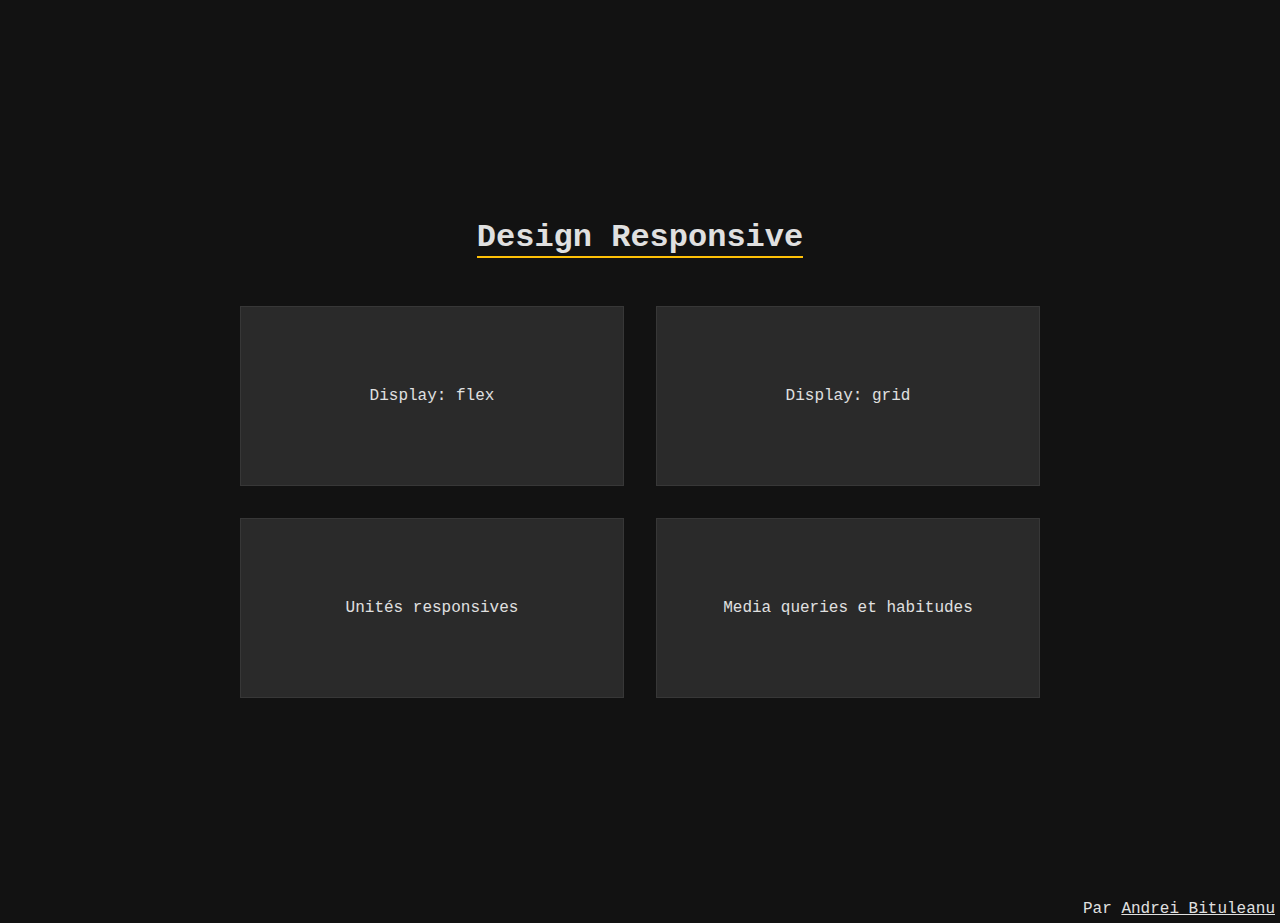
<file: index.html>
<!DOCTYPE html>
<html lang="en">
	<head>
		<meta charset="UTF-8" />
		<meta name="viewport" content="width=device-width, initial-scale=1.0" />
		<title>Design Responsive</title>

		<link rel="stylesheet" href="styles/main.css" />

		<script src="script.js" defer></script>
	</head>
	<body>
		<div class="container">
			<h1 class="mainTitle">Design Responsive</h1>
			<div class="upper">
				<div class="flexDiv select">Display: flex</div>
				<div class="gridDiv select">Display: grid</div>
			</div>
			<div class="lower">
				<div class="unitsDiv select">Unités responsives</div>
				<div class="transformDiv select">Media queries et habitudes</div>
			</div>
		</div>

		<p class="description" id="credits">Par <a href="https://github.com/StarPlatinumSan" class="linksBlanc"> Andrei Bituleanu</a></p>
	</body>
</html>
</file>
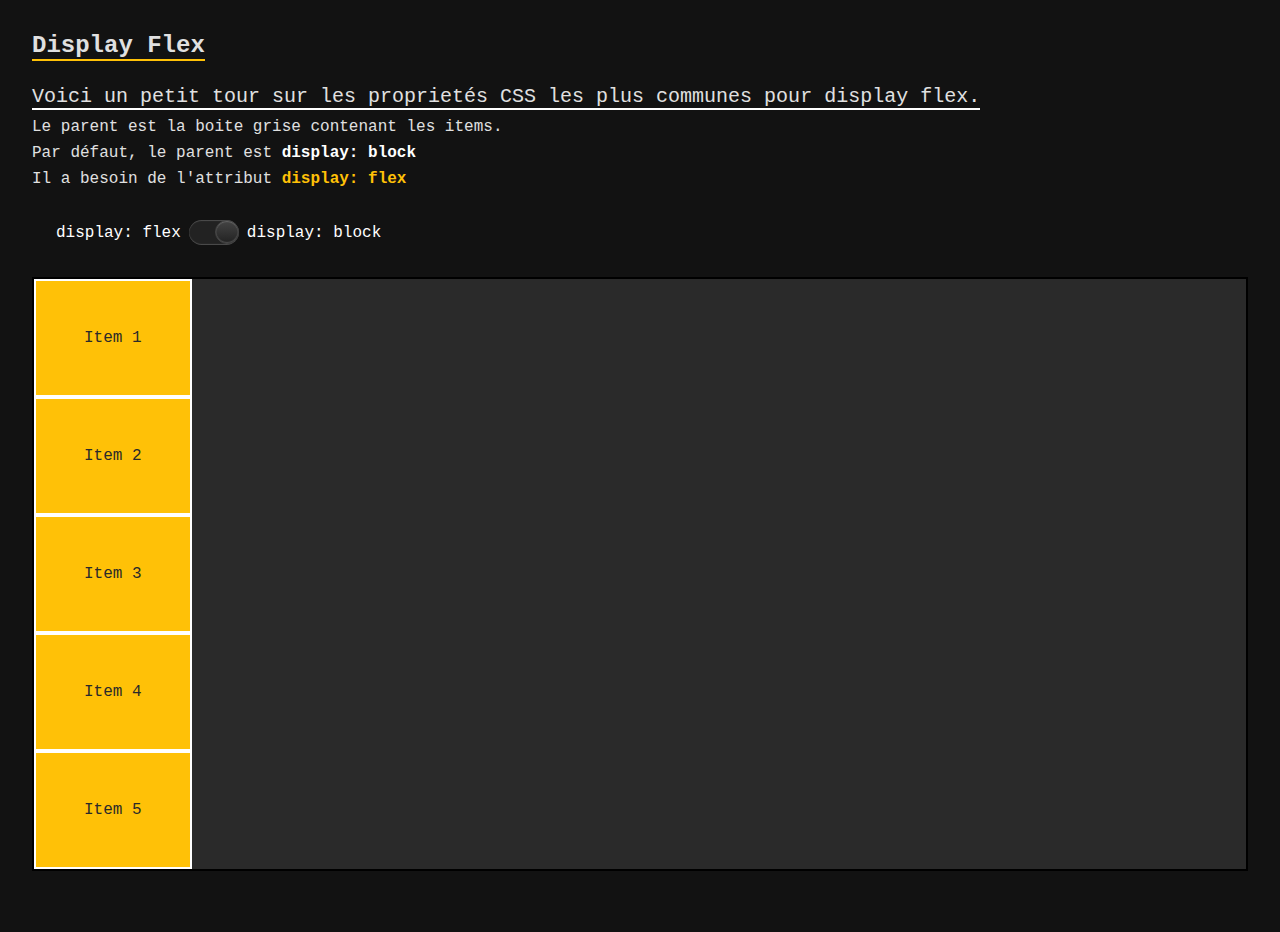
<file: flex.html>
<!DOCTYPE html>
<html lang="en">
	<head>
		<meta charset="UTF-8" />
		<meta name="viewport" content="width=device-width, initial-scale=1.0" />
		<title>Display Flex</title>

		<link rel="stylesheet" href="styles/main.css" />
		<link rel="stylesheet" href="styles/switch.css" />

		<link rel="stylesheet" href="flex.css" />

		<script src="script.js" defer></script>
	</head>
	<body>
		<div class="containerFlex">
			<h1 class="title">Display Flex</h1>

			<p class="description sectionTitle">Voici un petit tour sur les proprietés CSS les plus communes pour display flex.</p>

			<p class="description">Le parent est la boite grise contenant les items.</p>

			<p class="description">Par défaut, le parent est <strong class="white">display: block</strong></p>

			<p class="description">Il a besoin de l'attribut <strong class="gold">display: flex</strong></p>

			<div class="switchSection">
				<span>display: flex</span>
				<div class="btnFooter"><input class="btnDisplay" type="checkbox" id="lightModeButton" onclick="switchDisplay()" autocomplete="off" /></div>
				<span>display: block</span>
			</div>

			<div class="hidden" id="directionHidden">
				<p class="description">Par défaut, display: flex va donner l'attribut <strong class="gold">flex-direction: row</strong></p>

				<p class="description">Donc les éléments dans le parent seront alignés horizontalement. Voyons voir si je donne au parent l'attribut <strong class="gold">flex-direction: column</strong></p>

				<div class="switchSection" id="switchDirection">
					<span>flex-direction: column</span>
					<div class="btnFooter"><input class="btnFlexDirection" type="checkbox" id="lightModeButton" onclick="switchDirection()" autocomplete="off" /></div>
					<span>flex-direction: row</span>
				</div>
			</div>

			<div class="hidden" id="directionReverse">
				<p class="description">
					Bravo! Il existe également <strong class="white">flex-direction: column-reverse</strong> et <strong class="white">flex-direction: row-reverse</strong> qui permettent d'obtenir le même résultat que leurs frères column et row, mais avec les items
					dans le sens inverse.
				</p>

				<p class="description">Maintenant, nous allons nous attaquer à l'attribut <strong class="gold">justify-content</strong></p>

				<p class="description">Par défaut, l'attribut est <strong class="white">justify-content: flex-start</strong>, mais il en existe plusieurs autres. Voici quelques exemples:</p>

				<div class="justify-content-options radioOptions">
					<div class="justifyDiv">
						<input autocomplete="off" type="radio" id="justify-content-flex-start" name="justify-content" value="flex-start" onchange="updateJustifyContent(this.value)" checked /> <label for="justify-content-flex-start">flex-start</label>
					</div>

					<div class="justifyDiv"><input autocomplete="off" type="radio" id="justify-content-center" name="justify-content" value="center" onchange="updateJustifyContent(this.value)" /> <label for="justify-content-center">center</label></div>

					<div class="justifyDiv"><input autocomplete="off" type="radio" id="justify-content-flex-end" name="justify-content" value="flex-end" onchange="updateJustifyContent(this.value)" /> <label for="justify-content-flex-end">flex-end</label></div>

					<div class="justifyDiv">
						<input autocomplete="off" type="radio" id="justify-content-space-between" name="justify-content" value="space-between" onchange="updateJustifyContent(this.value)" /> <label for="justify-content-space-between">space-between</label>
					</div>

					<div class="justifyDiv">
						<input autocomplete="off" type="radio" id="justify-content-space-around" name="justify-content" value="space-around" onchange="updateJustifyContent(this.value)" /> <label for="justify-content-space-around">space-around</label>
					</div>

					<div class="justifyDiv">
						<input autocomplete="off" type="radio" id="justify-content-space-evenly" name="justify-content" value="space-evenly" onchange="updateJustifyContent(this.value)" /> <label for="justify-content-space-evenly">space-evenly</label>
					</div>
				</div>
			</div>

			<div class="hidden" id="justifyContentDiv">
				<p class="description"><strong>Rien ne fonctionne?</strong></p>

				<p class="description">
					C'est normal, car l'attribut <strong class="white">justify-content</strong> contrôle l'alignement des items le long de l'axe principal. Lorsque <strong>flex-direction</strong> est défini sur <strong>column</strong>, l'axe principal devient
					vertical. Cela signifie que <strong>justify-content</strong> aligne les items de haut en bas dans le conteneur. Si les items occupent déjà toute la hauteur du conteneur, <strong>justify-content</strong> n'aura aucun effet visible, car il n'y a
					pas d'espace pour les repositionner. Pour aligner les items horizontalement dans ce cas, il nous faut utiliser <strong>align-items</strong>, qui contrôle l'alignement sur l'axe perpendiculaire (horizontal avec
					<strong>flex-direction: column</strong>).
				</p>

				<small class="description" style="color: rgb(155, 0, 0)">Sur mobile, l'écran est trop petit pour voir ce qui se passe avec les attributs horizontaux sur autant d'éléments, mieux vaut voir sur un écran plus large.</small>

				<p class="description" style="color: red">Dorénavant, je t'invite à ajuster le <strong class="white">flex-direction</strong> plus haut à ton goût pour bien essayer ces prochains attributs autant à la verticale qu'à la horizontale.</p>

				<button class="btn" onclick="showAlignItems()">Suivant</button>
			</div>

			<div class="hidden" id="alignItemsDiv">
				<p class="description" style="padding-top: 1rem">L'attribut <strong class="gold">align-items</strong> contrôle l'alignement des items le long de l'axe ''secondaire'' pour faire simple. Voici les plus connus:</p>

				<div class="align-items-options radioOptions">
					<div><input autocomplete="off" type="radio" id="align-items-flex-start" name="align-items" value="flex-start" onchange="updateAlignItems(this.value)" checked /> <label for="align-items-flex-start">flex-start</label></div>

					<div><input autocomplete="off" type="radio" id="align-items-center" name="align-items" value="center" onchange="updateAlignItems(this.value)" /> <label for="align-items-center">center</label></div>

					<div><input autocomplete="off" type="radio" id="align-items-flex-end" name="align-items" value="flex-end" onchange="updateAlignItems(this.value)" /> <label for="align-items-flex-end">flex-end</label></div>

					<div><input autocomplete="off" type="radio" id="align-items-stretch" name="align-items" value="stretch" onchange="updateAlignItems(this.value)" /> <label for="align-items-stretch">stretch</label></div>
				</div>

				<small class="description">Psst. Si ça ne marche pas, inverse le flex-direction !</small>

				<small class="description">Tu n'auras pas besoin de faire ça lorsque tu travailleras avec un espace en 2D qui est plus grand verticalement ET horizontalement que tes items.</small>

				<p class="description" style="fontweight: bold; padding-top: 1rem">
					Il existe également <strong class="gold">align-self</strong> et <strong class="gold">justify-self</strong> avec les mêmes valeurs qui contrôlent l'alignement d'un seul item sur l'axe secondaire et l'axe principal respectivement. Vous devez
					cependant l'appliquer sur l'item en question et non pas le parent, évidemment.
				</p>

				<!-- <button class="btn" onclick="alignSelf()">Suivant</button> -->

				<button class="btn" onclick="gapSection()">Suivant</button>
			</div>

			<div class="hidden" id="gapDiv">
				<p class="description">L'attribut <strong class="gold">gap</strong> est sûrement un de mes préférés. C'est avec celui-ci que vous pouvez donner l'espacement entre les items de votre choix, dans le parent.</p>

				<p class="description">
					Tiens, j'ai aggrandi la hauteur du parent et reset tout ce que tu as fait jusqu'à maintenant. Tu peux maintenant librement essayer l'attribut <strong class="gold">gap : [valeur];</strong>, mais aussi tous les autres attributs vus ci-dessus.
				</p>

				<div class="gap-control">
					<div class="number-input">
						<span for="gapInput">gap:</span>
						<button class="decrement" onclick="adjustGap(-1)">-</button>
						<input autocomplete="off" type="number" id="gapInput" name="gapInput" value="0" min="0" step="1" />
						<button class="increment" onclick="adjustGap(1)">+</button>
						<span>px; &nbsp;</span>

						<button class="btn" onclick="resetGap()">Reset</button>
					</div>
				</div>

				<small class="description"
					>Tu remarqueras que si tu donnes un nombre de pixels trop grand, les items vont déborder, ce problème est dû au fait que les px sont des unités non-responsives. Ce sujet sera traité plus en détail dans la section
					<strong class="white">Unités responsives</strong> !</small
				>

				<button class="btn" onclick="moreInfo()">Suivant</button>
			</div>

			<div class="flexSection" style="display: block">
				<div class="flexItem">Item 1</div>
				<div class="flexItem">Item 2</div>
				<div class="flexItem">Item 3</div>
				<div class="flexItem">Item 4</div>
				<div class="flexItem">Item 5</div>
			</div>

			<div class="hidden" id="alignSelfDiv">
				<p class="description" style="fontweight: bold; padding-top: 1rem">
					Il est bon d'explorer par vous-mêmes certains autres attributs qui ne seront pas vus interactivement aujourd'hui tel quel <strong class="gold">flex-wrap</strong> qui contrôle si les éléments restent sur une seule ligne ou s’enroulent sur
					plusieurs lignes. Les plus connus étant <strong class="white">flex-wrap: nowrap</strong> et <strong class="white">flex-wrap: wrap</strong>.
				</p>

				<p class="description" style="font-weight: bold; padding-top: 1rem">
					<strong class="gold">flex-flow</strong> combine les propriétés <strong class="white">flex-direction</strong> et <strong class="white">flex-wrap</strong>. Cela permet de définir à la fois la direction dans laquelle les éléments flexibles sont
					alignés (par exemple, <em>row</em> ou <em>column</em>) et s’ils doivent passer à la ligne lorsqu'il n'y a plus d’espace (avec <strong>flex-wrap</strong>).
				</p>

				<p class="description" style="font-weight: bold; padding-top: 1rem">
					<strong class="gold">flex-grow</strong> définit la capacité d'un élément à s'agrandir pour remplir l'espace disponible dans son conteneur. Cette propriété utilise une valeur numérique (ex. : <em>1</em> pour qu’il prenne de l’espace disponible,
					<em>0</em> pour qu’il conserve sa taille d'origine).
				</p>

				<p class="description" style="font-weight: bold; padding-top: 1rem">
					<strong class="gold">flex-shrink</strong> détermine la capacité d'un élément à rétrécir si l’espace est limité. Comme <strong>flex-grow</strong>, cette propriété accepte une valeur numérique. Par exemple, une valeur de <em>1</em> autorise
					l'élément à réduire sa taille si nécessaire, alors qu’une valeur de <em>0</em> le maintient à sa taille initiale même si l’espace est restreint.
				</p>

				<p class="description" style="font-weight: bold; padding-top: 1rem">
					<strong class="gold">order</strong> contrôle l’ordre d’affichage des éléments dans un conteneur flex. Par défaut, chaque élément a <strong>order: 0</strong>, mais on peut attribuer une valeur positive ou négative pour modifier sa position. Les
					éléments avec un ordre inférieur apparaîtront avant ceux avec un ordre supérieur, indépendamment de leur position dans le HTML.
				</p>

				<button class="btn" onclick="conclusion()">Conclusion</button>
			</div>

			<div class="hidden" id="conclusionDiv">
				<p class="description" style="font-weight: bold">
					display: flex est idéal pour organiser des éléments en une seule dimension (ligne ou colonne). Pour des mises en page plus complexes avec les lignes et colonnes en même temps, donc en 2D, <strong class="gold">display: grid</strong> est plus
					adapté, offrant un meilleur contrôle en deux dimensions. Utilisez flex pour des agencements linéaires simples et grid pour des structures bidimensionnelles avancées. Tu ne sais pas c'est quoi grid? Il y a une section qui t'attend dessus
					<a class="links" href="grid.html">juste ici !</a>
				</p>
			</div>
		</div>
	</body>
</html>
</file>
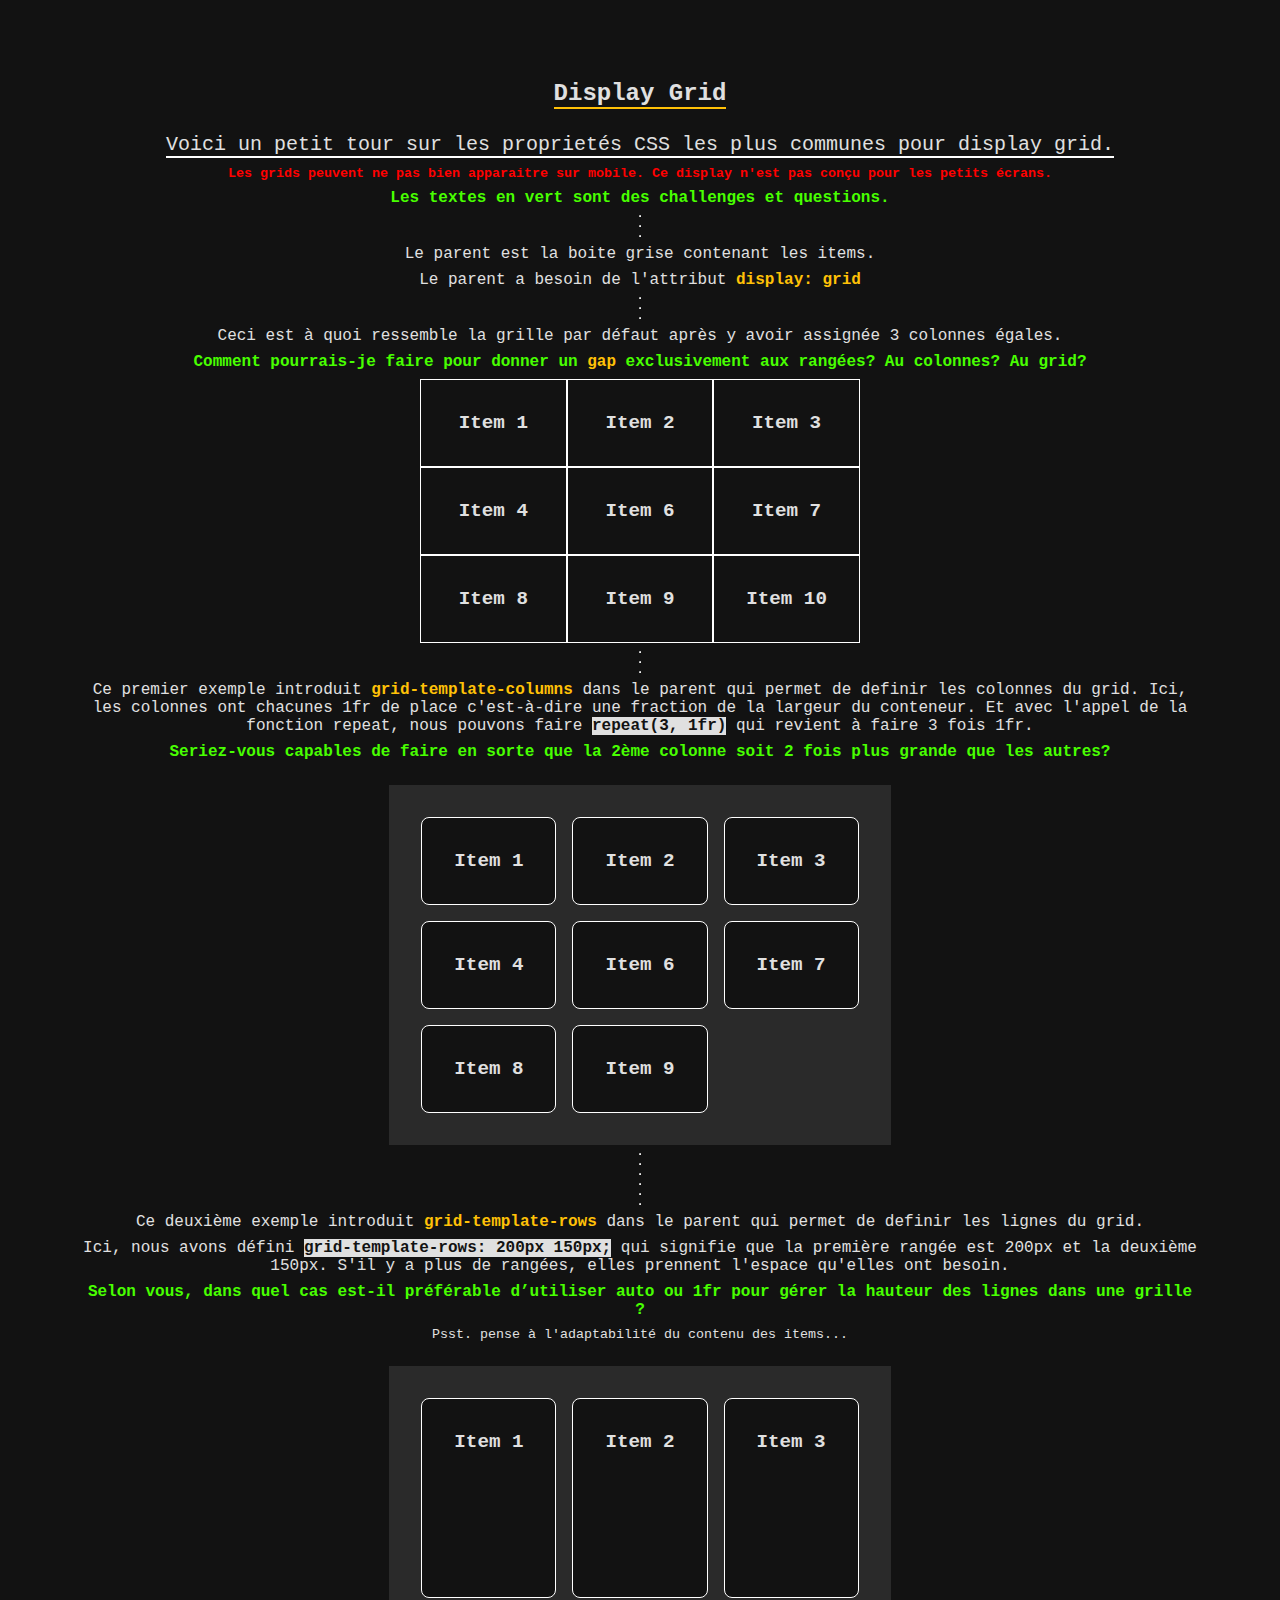
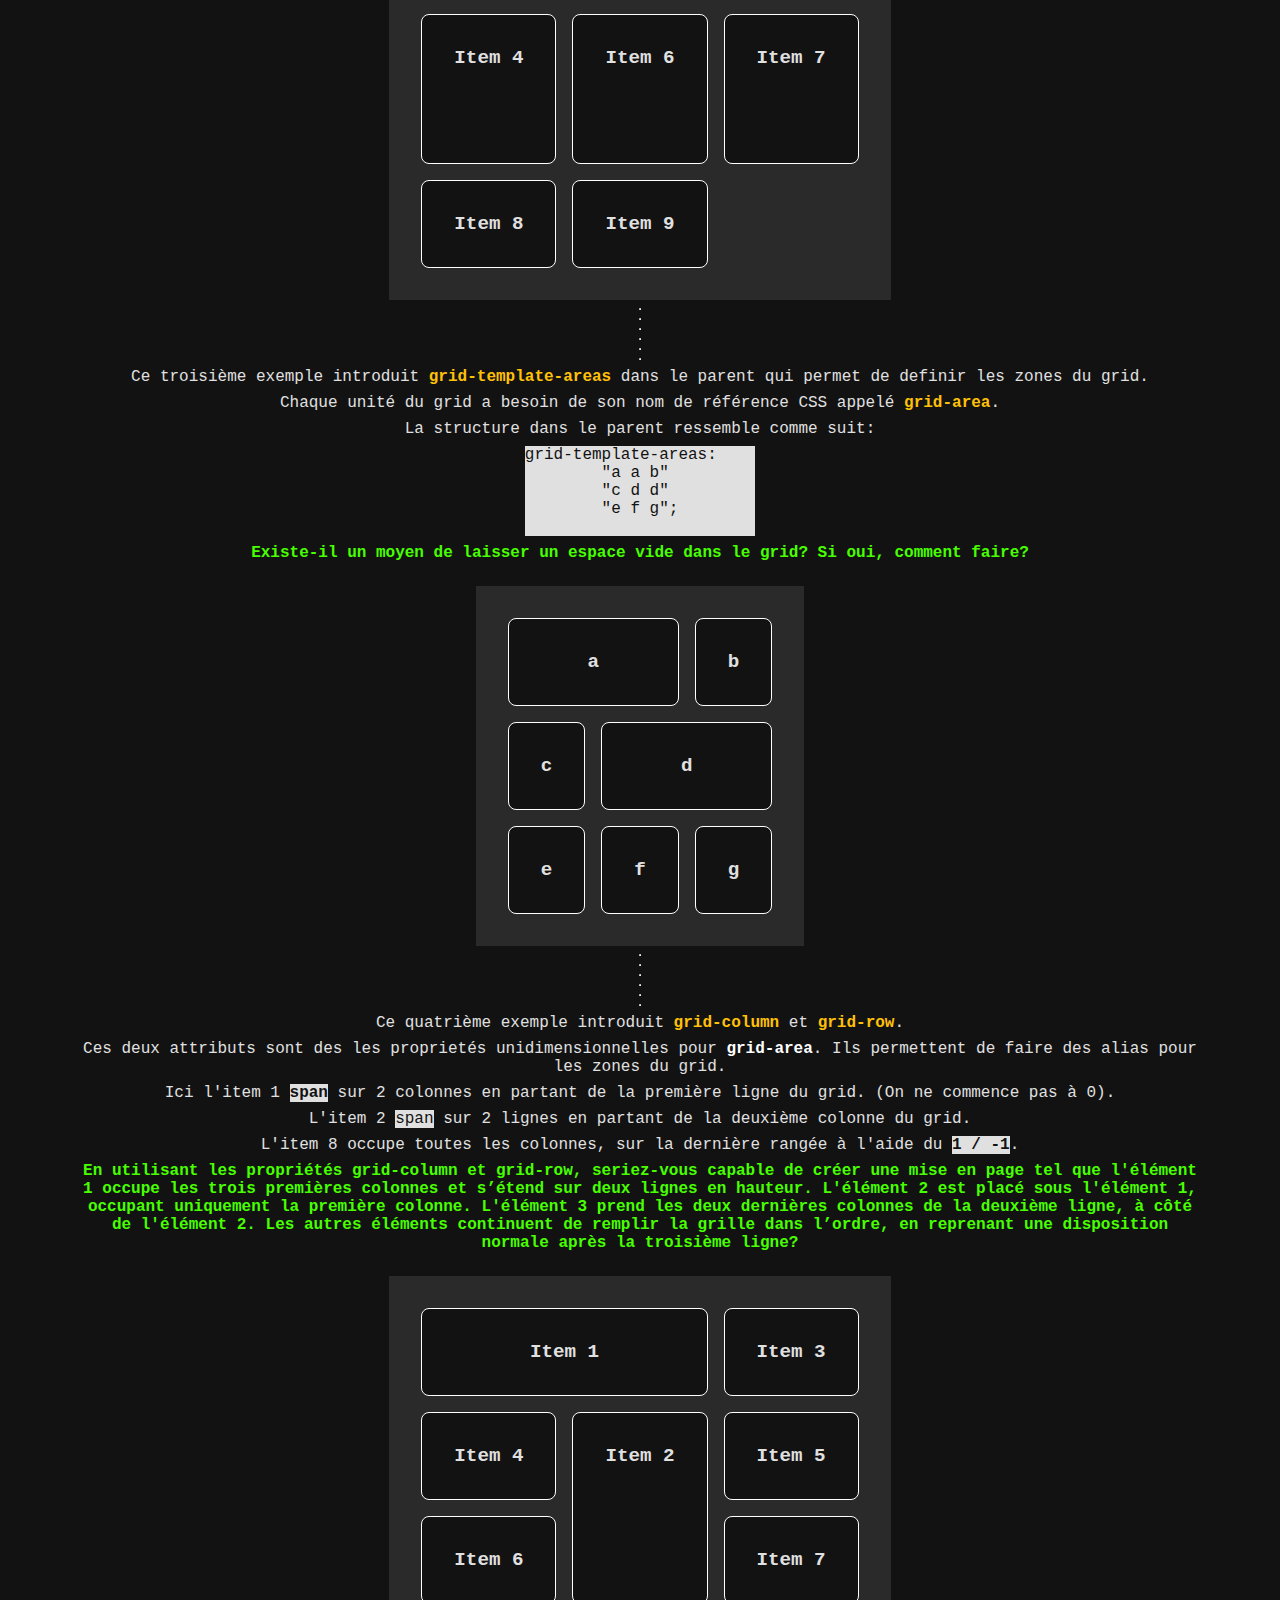
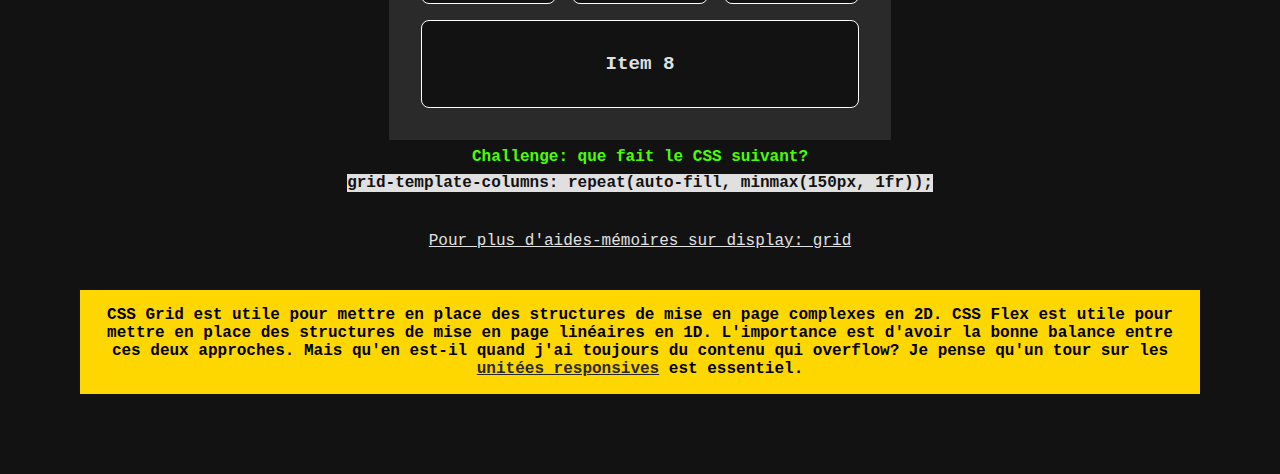
<file: grid.html>
<!DOCTYPE html>
<html lang="en">
	<head>
		<meta charset="UTF-8" />
		<meta name="viewport" content="width=device-width, initial-scale=1.0" />
		<title>Display Grid</title>

		<link rel="stylesheet" href="styles/main.css" />
		<link rel="stylesheet" href="grid.css" />

		<script src="script.js" defer></script>
	</head>
	<body>
		<div class="containerGrid">
			<h1 class="title">Display Grid</h1>
			<p class="description sectionTitle">Voici un petit tour sur les proprietés CSS les plus communes pour display grid.</p>
			<small class="description"><strong style="color: red">Les grids peuvent ne pas bien apparaitre sur mobile. Ce display n'est pas conçu pour les petits écrans.</strong></small>
			<p class="description"><strong class="green">Les textes en vert sont des challenges et questions.</strong></p>
			<hr>
			<hr>
			<hr>
			<p class="description">Le parent est la boite grise contenant les items.</p>
			<p class="description">Le parent a besoin de l'attribut <strong class="gold">display: grid</strong></p>
			<hr />
			<hr />
			<hr />

			<p class="description">Ceci est à quoi ressemble la grille par défaut après y avoir assignée 3 colonnes égales.</p>
			<p class="description">
				<strong class="green">Comment pourrais-je faire pour donner un <strong class="gold">gap</strong> exclusivement aux rangées? Au colonnes? Au grid?</strong>
			</p>
			<div class="gridSection0 example1">
				<div class="gridItem item0">Item 1</div>
				<div class="gridItem item0">Item 2</div>
				<div class="gridItem item0">Item 3</div>
				<div class="gridItem item0">Item 4</div>
				<div class="gridItem item0">Item 6</div>
				<div class="gridItem item0">Item 7</div>
				<div class="gridItem item0">Item 8</div>
				<div class="gridItem item0">Item 9</div>
				<div class="gridItem item0">Item 10</div>
			</div>

			<hr />
			<hr />
			<hr />

			<p class="description">
				Ce premier exemple introduit <strong class="gold">grid-template-columns</strong> dans le parent qui permet de definir les colonnes du grid. Ici, les colonnes ont chacunes 1fr de place c'est-à-dire une fraction de la largeur du conteneur. Et avec
				l'appel de la fonction repeat, nous pouvons faire <strong class="bg">repeat(3, 1fr)</strong> qui revient à faire 3 fois 1fr.
			</p>

			<p class="description"><strong class="green">Seriez-vous capables de faire en sorte que la 2ème colonne soit 2 fois plus grande que les autres?</strong></p>
			<div class="gridSection example1">
				<div class="gridItem">Item 1</div>
				<div class="gridItem">Item 2</div>
				<div class="gridItem">Item 3</div>
				<div class="gridItem">Item 4</div>
				<div class="gridItem">Item 6</div>
				<div class="gridItem">Item 7</div>
				<div class="gridItem">Item 8</div>
				<div class="gridItem">Item 9</div>
			</div>

			<hr />
			<hr />
			<hr />
			<hr />
			<hr />
			<hr />

			<p class="description">Ce deuxième exemple introduit <strong class="gold">grid-template-rows</strong> dans le parent qui permet de definir les lignes du grid.</p>
			<p class="description">
				Ici, nous avons défini <strong class="bg">grid-template-rows: 200px 150px;</strong> qui signifie que la première rangée est 200px et la deuxième 150px. S'il y a plus de rangées, elles prennent l'espace qu'elles ont besoin.
			</p>

			<p class="description"><strong class="green">Selon vous, dans quel cas est-il préférable d’utiliser auto ou 1fr pour gérer la hauteur des lignes dans une grille ?</strong></p>
			<small class="description">Psst. pense à l'adaptabilité du contenu des items...</small>
			<div class="gridSection example2">
				<div class="gridItem">Item 1</div>
				<div class="gridItem">Item 2</div>
				<div class="gridItem">Item 3</div>
				<div class="gridItem">Item 4</div>
				<div class="gridItem">Item 6</div>
				<div class="gridItem">Item 7</div>
				<div class="gridItem">Item 8</div>
				<div class="gridItem">Item 9</div>
			</div>

			<hr />
			<hr />
			<hr />
			<hr />
			<hr />
			<hr />

			<p class="description">Ce troisième exemple introduit <strong class="gold">grid-template-areas</strong> dans le parent qui permet de definir les zones du grid.</p>
			<p class="description">Chaque unité du grid a besoin de son nom de référence CSS appelé <strong class="gold">grid-area</strong>.</p>
			<p class="description">La structure dans le parent ressemble comme suit:</p>
			<pre class="bg">
grid-template-areas:
	"a a b"
	"c d d"
	"e f g";
			</pre>
			<p class="description"><strong class="green">Existe-il un moyen de laisser un espace vide dans le grid? Si oui, comment faire?</strong></p>
			<div class="gridSection example3">
				<div class="gridItem exampleItem1">a</div>
				<div class="gridItem exampleItem2">b</div>
				<div class="gridItem exampleItem3">c</div>
				<div class="gridItem exampleItem4">d</div>
				<div class="gridItem exampleItem5">e</div>
				<div class="gridItem exampleItem6">f</div>
				<div class="gridItem exampleItem7">g</div>
			</div>
			
			<hr />
			<hr />
			<hr />
			<hr />
			<hr />
			<hr />

			<p class="description">Ce quatrième exemple introduit <strong class="gold">grid-column</strong> et <strong class="gold">grid-row</strong>.</p>
			<p class="description">Ces deux attributs sont des les proprietés unidimensionnelles pour <strong class="white">grid-area</strong>. Ils permettent de faire des alias pour les zones du grid.</p>

			<p class="description">Ici l'item 1 <strong class="bg">span</strong> sur 2 colonnes en partant de la première ligne du grid. (On ne commence pas à 0).</strong></p>
			<p class="description">L'item 2 <span class="bg">span</span> sur 2 lignes en partant de la deuxième colonne du grid.</p>
			<p class="description">L'item 8 occupe toutes les colonnes, sur la dernière rangée à l'aide du <strong class="bg">1 / -1</strong>.</p>

			<p class="description"><strong class="green">En utilisant les propriétés grid-column et grid-row, seriez-vous capable de créer une mise en page tel que l'élément 1 occupe les trois premières colonnes et s’étend sur deux lignes en hauteur.
			L'élément 2 est placé sous l'élément 1, occupant uniquement la première colonne.
			L'élément 3 prend les deux dernières colonnes de la deuxième ligne, à côté de l'élément 2.
			Les autres éléments continuent de remplir la grille dans l’ordre, en reprenant une disposition normale après la troisième ligne?</strong></p>

			<div class="gridSection example4">
				<div class="gridItem itemExo4">Item 1</div>
				<div class="gridItem itemExo4">Item 2</div>
				<div class="gridItem itemExo4">Item 3</div>
				<div class="gridItem itemExo4">Item 4</div>
				<div class="gridItem itemExo4">Item 5</div>
				<div class="gridItem itemExo4">Item 6</div>
				<div class="gridItem itemExo4">Item 7</div>
				<div class="gridItem itemExo4">Item 8</div>
			</div>

			<p class="description"><strong class="green">Challenge: que fait le CSS suivant?</strong></p>
			<p class="description"><strong class="bg">grid-template-columns: repeat(auto-fill, minmax(150px, 1fr));</strong></p>

			<p class="description" style="margin-top: 2rem;"> <a href="https://grid.malven.co" class="linksBlanc">Pour plus d'aides-mémoires sur display: grid</a> </p>

			<p class="description" style="background-color: gold; color: black; font-weight: bold; margin-top: 2rem; padding: 1rem">CSS Grid est utile pour mettre en place des structures de mise en page complexes en 2D. CSS Flex est utile pour mettre en place des structures de mise en page linéaires en 1D. L'importance est d'avoir la bonne balance entre ces deux approches. Mais qu'en est-il quand j'ai toujours du contenu qui overflow? Je pense qu'un tour sur les <a class="links" href="units.html">unitées responsives</a> est essentiel.</p>
		</div>
	</body>
</html>
</file>
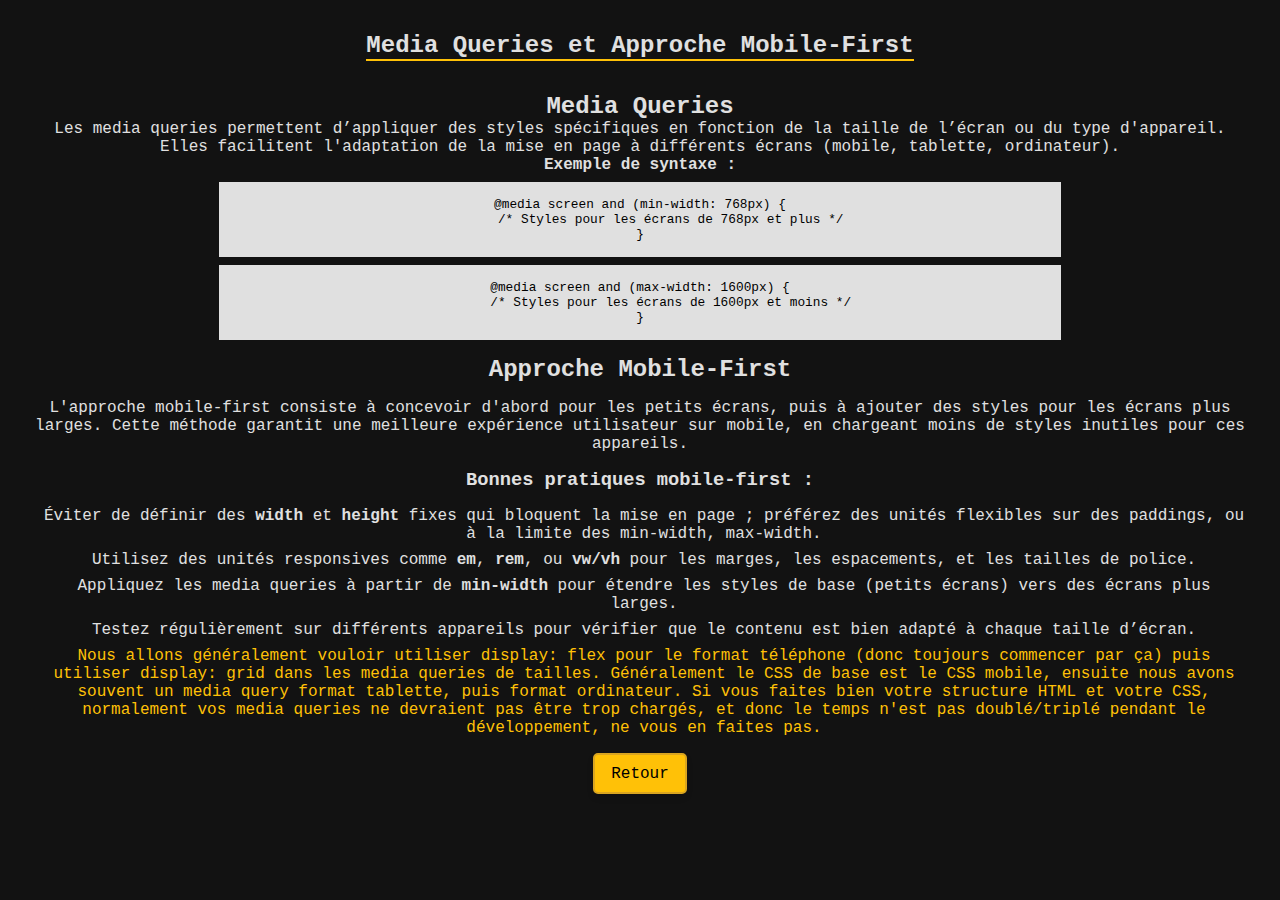
<file: media.html>
<!DOCTYPE html>
<html lang="en">
	<head>
		<meta charset="UTF-8" />
		<meta name="viewport" content="width=device-width, initial-scale=1.0" />
		<title>Transformations</title>

		<link rel="stylesheet" href="styles/main.css" />
	</head>
	<body>
		<div class="containerMedia">
			<h1 class="title">Media Queries et Approche Mobile-First</h1>

			<section class="media-queries">
				<h2 class="titre">Media Queries</h2>
				<p class="description" style="padding-left: 1rem; padding-right: 1rem">Les media queries permettent d’appliquer des styles spécifiques en fonction de la taille de l’écran ou du type d'appareil.</p>
				<p class="description" style="padding-left: 2rem; padding-right: 2rem">Elles facilitent l'adaptation de la mise en page à différents écrans (mobile, tablette, ordinateur).</p>
				<p class="description"><strong>Exemple de syntaxe :</strong></p>
				<pre class="bg"><code style="color: black;">
@media screen and (min-width: 768px) {
	/* Styles pour les écrans de 768px et plus */
}
            </code></pre>

				<pre class="bg"><code style="color: black">
@media screen and (max-width: 1600px) {
	/* Styles pour les écrans de 1600px et moins */
}
            </code></pre>
			</section>

			<section class="mobile-first">
				<h2>Approche Mobile-First</h2>
				<p class="description">
					L'approche mobile-first consiste à concevoir d'abord pour les petits écrans, puis à ajouter des styles pour les écrans plus larges. Cette méthode garantit une meilleure expérience utilisateur sur mobile, en chargeant moins de styles inutiles
					pour ces appareils.
				</p>
				<h3>Bonnes pratiques mobile-first :</h3>
				<ul class="listAstuce">
					<li>Éviter de définir des <strong>width</strong> et <strong>height</strong> fixes qui bloquent la mise en page ; préférez des unités flexibles sur des paddings, ou à la limite des min-width, max-width.</li>
					<li>Utilisez des unités responsives comme <strong>em</strong>, <strong>rem</strong>, ou <strong>vw/vh</strong> pour les marges, les espacements, et les tailles de police.</li>
					<li>Appliquez les media queries à partir de <strong>min-width</strong> pour étendre les styles de base (petits écrans) vers des écrans plus larges.</li>
					<li>Testez régulièrement sur différents appareils pour vérifier que le contenu est bien adapté à chaque taille d’écran.</li>
					<li class="gold">
						Nous allons généralement vouloir utiliser display: flex pour le format téléphone (donc toujours commencer par ça) puis utiliser display: grid dans les media queries de tailles. Généralement le CSS de base est le CSS mobile, ensuite nous avons
						souvent un media query format tablette, puis format ordinateur. Si vous faites bien votre structure HTML et votre CSS, normalement vos media queries ne devraient pas être trop chargés, et donc le temps n'est pas doublé/triplé pendant le
						développement, ne vous en faites pas.
					</li>
				</ul>
			</section>

			<button class="btn" onclick="location.href = 'index.html'">Retour</button>
		</div>
	</body>
</html>
</file>
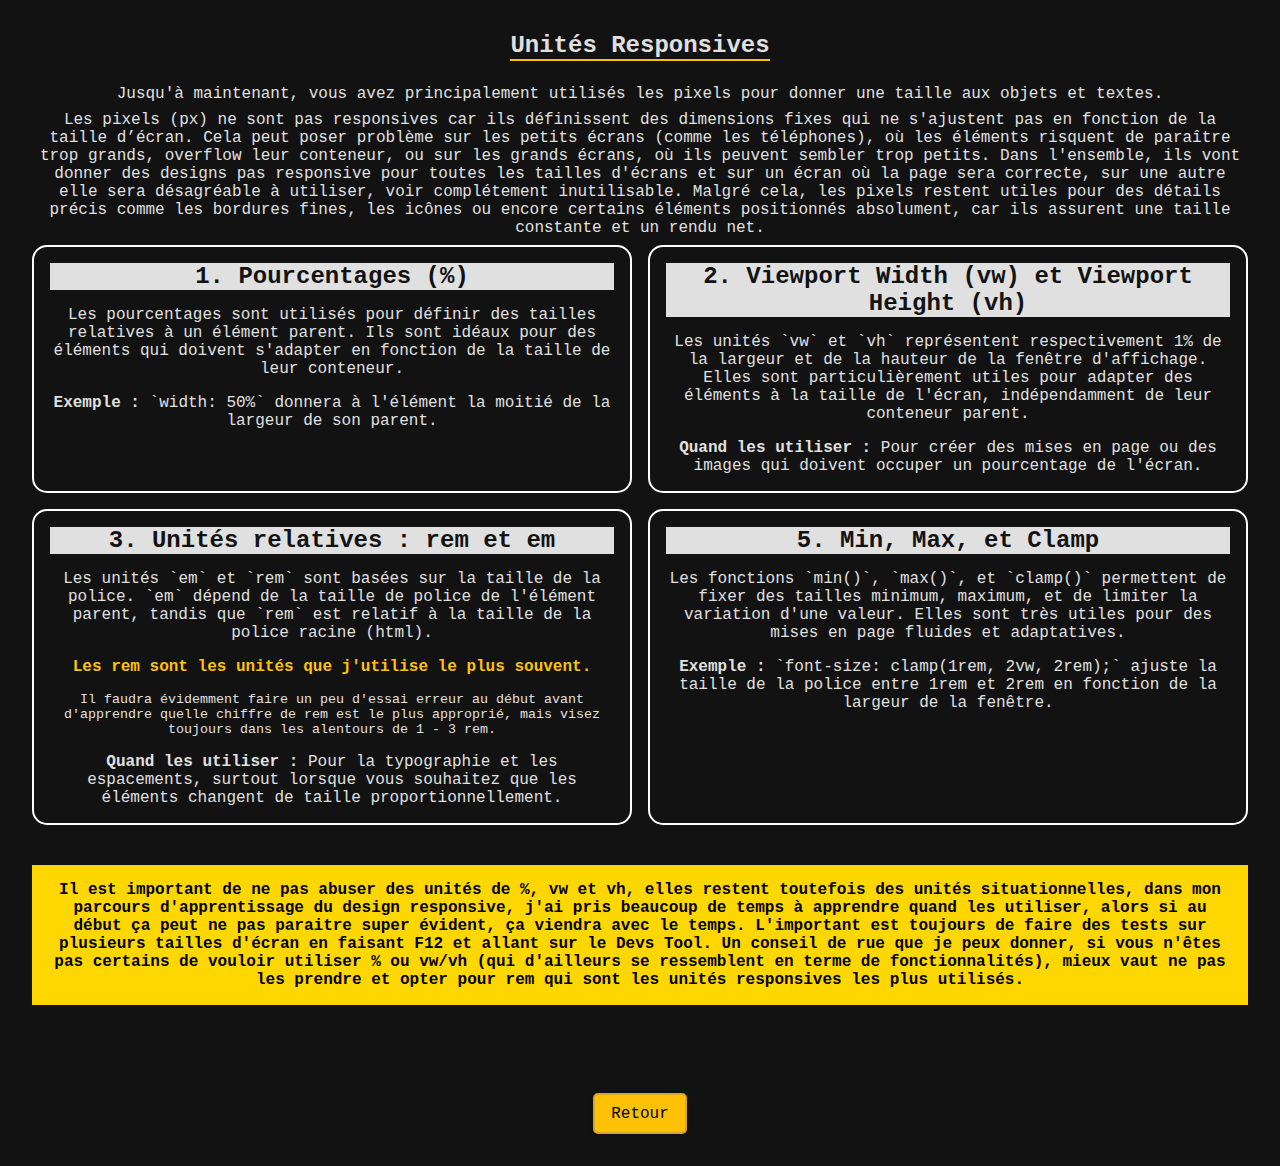
<file: units.html>
<!DOCTYPE html>
<html lang="en">
	<head>
		<meta charset="UTF-8" />
		<meta name="viewport" content="width=device-width`, initial-scale=1.0" />
		<title>Responsive Units</title>

		<link rel="stylesheet" href="styles/main.css" />

		<style src="script.js" defer></style>
	</head>
	<body>
		<div class="containerUnits">
			<h1 class="title">Unités Responsives</h1>
			<p class="description">Jusqu'à maintenant, vous avez principalement utilisés les pixels pour donner une taille aux objets et textes.</p>
			<p class="description">
				Les pixels (px) ne sont pas responsives car ils définissent des dimensions fixes qui ne s'ajustent pas en fonction de la taille d’écran. Cela peut poser problème sur les petits écrans (comme les téléphones), où les éléments risquent de paraître
				trop grands, overflow leur conteneur, ou sur les grands écrans, où ils peuvent sembler trop petits. Dans l'ensemble, ils vont donner des designs pas responsive pour toutes les tailles d'écrans et sur un écran où la page sera correcte, sur une
				autre elle sera désagréable à utiliser, voir complétement inutilisable. Malgré cela, les pixels restent utiles pour des détails précis comme les bordures fines, les icônes ou encore certains éléments positionnés absolument, car ils assurent une
				taille constante et un rendu net.
			</p>

			<div class="units">
				<section class="unit-section">
					<h2 class="bg">1. Pourcentages (%)</h2>

					<p>Les pourcentages sont utilisés pour définir des tailles relatives à un élément parent. Ils sont idéaux pour des éléments qui doivent s'adapter en fonction de la taille de leur conteneur.</p>
					<p><strong>Exemple :</strong> `width: 50%` donnera à l'élément la moitié de la largeur de son parent.</p>
				</section>

				<section class="unit-section">
					<h2 class="bg">2. Viewport Width (vw) et Viewport Height (vh)</h2>

					<p>Les unités `vw` et `vh` représentent respectivement 1% de la largeur et de la hauteur de la fenêtre d'affichage. Elles sont particulièrement utiles pour adapter des éléments à la taille de l'écran, indépendamment de leur conteneur parent.</p>
					<p><strong>Quand les utiliser :</strong> Pour créer des mises en page ou des images qui doivent occuper un pourcentage de l'écran.</p>
				</section>

				<section class="unit-section">
					<h2 class="bg">3. Unités relatives : rem et em</h2>
					<p>Les unités `em` et `rem` sont basées sur la taille de la police. `em` dépend de la taille de police de l'élément parent, tandis que `rem` est relatif à la taille de la police racine (html).</p>

					<strong class="gold">Les rem sont les unités que j'utilise le plus souvent.</strong>

					<small>Il faudra évidemment faire un peu d'essai erreur au début avant d'apprendre quelle chiffre de rem est le plus approprié, mais visez toujours dans les alentours de 1 - 3 rem.</small>
					<p><strong>Quand les utiliser :</strong> Pour la typographie et les espacements, surtout lorsque vous souhaitez que les éléments changent de taille proportionnellement.</p>
				</section>

				<section class="unit-section">
					<h2 class="bg">5. Min, Max, et Clamp</h2>
					<p>Les fonctions `min()`, `max()`, et `clamp()` permettent de fixer des tailles minimum, maximum, et de limiter la variation d'une valeur. Elles sont très utiles pour des mises en page fluides et adaptatives.</p>
					<p><strong>Exemple :</strong> `font-size: clamp(1rem, 2vw, 2rem);` ajuste la taille de la police entre 1rem et 2rem en fonction de la largeur de la fenêtre.</p>
				</section>
			</div>

			<p class="description" style="background-color: gold; color: black; font-weight: bold; margin-top: 2rem; padding: 1rem">
				Il est important de ne pas abuser des unités de %, vw et vh, elles restent toutefois des unités situationnelles, dans mon parcours d'apprentissage du design responsive, j'ai pris beaucoup de temps à apprendre quand les utiliser, alors si au début
				ça peut ne pas paraitre super évident, ça viendra avec le temps. L'important est toujours de faire des tests sur plusieurs tailles d'écran en faisant F12 et allant sur le Devs Tool. Un conseil de rue que je peux donner, si vous n'êtes pas
				certains de vouloir utiliser % ou vw/vh (qui d'ailleurs se ressemblent en terme de fonctionnalités), mieux vaut ne pas les prendre et opter pour rem qui sont les unités responsives les plus utilisés.
			</p>

			<button class="btn" onclick="location.href = 'index.html'">Retour</button>
		</div>
	</body>
</html>
</file>
<file: styles/main.css>
/* Ne pas toucher ce fichier */

:root {
	--primary-color: #121212;
	--secondary-color: #2a2a2a;
	--text-color: #e0e0e0;
	--gold-light-accent: #ffd700;
	--gold-accent: #ffc107;
	--border-color: #373737;
}

* {
	padding: 0;
	margin: 0;
	box-sizing: border-box;
	color: var(--text-color);
	font-family: "Courier New", Courier, monospace;
}

html,
body {
	min-height: 100vh;
	background-color: #121212;
}

ul,
ol {
	padding-left: 0.5rem;
	list-style: none;
}

.btn {
	width: fit-content;
	color: black;
	background-color: var(--gold-accent);
	border: 2px solid goldenrod;
	border-radius: 5px;
	padding: 0.6rem 1rem;
	font-size: 1rem;
	cursor: pointer;
	transition: background-color 0.3s ease, transform 0.2s ease, color 0.3s ease;
	box-shadow: 0 4px 6px rgba(0, 0, 0, 0.1);
}

.btn:hover {
	background-color: var(--gold-light-accent);
	transform: translateY(-5px);
	box-shadow: 0 6px 8px rgba(0, 0, 0, 0.15);
}

.mainTitle {
	border-bottom: 2px solid var(--gold-accent);
	margin: 2rem;
}

.title {
	border-bottom: 2px solid var(--gold-accent);
	font-size: 1.5rem;
	max-width: fit-content;
	margin-bottom: 1rem;
}

.description {
	color: var(--text-color);
}

.links {
	color: #2a2a2a;
	transition: all 0.2s ease;
}

.links:hover {
	color: var(--gold-accent);
}

.linksBlanc {
	color: var(--text-color);
	transition: all 0.2s ease;
}

.linksBlanc:hover {
	color: var(--gold-accent);
}

.gold {
	color: var(--gold-accent);
}

.white {
	color: rgb(255, 255, 255);
}

.bg {
	background-color: var(--text-color);
	color: #121212;
}

.green {
	color: rgb(72, 255, 0);
}

/* SECTION FLEX */

.gap-control {
	padding-top: 1rem;
	padding-bottom: 1rem;
}

.container {
	min-height: 100vh;
	display: flex;
	flex-direction: column;
	align-items: center;
	justify-content: center;
	flex-wrap: wrap;
}

.number-input {
	display: flex;
	align-items: center;
	position: relative;
	gap: 0.1rem;
}

.number-input input[type="number"] {
	width: 60px;
	padding: 0.4rem;
	background-color: #333;
	color: #fff;
	border: 1px solid #555;
	border-radius: 4px;
	font-size: 1rem;
	text-align: center;
	transition: background-color 0.2s ease, border-color 0.2s ease;
}

.number-input button {
	background-color: #444;
	color: #fff;
	border: none;
	padding: 0.3rem 0.6rem;
	cursor: pointer;
	font-size: 1.3rem;
	font-weight: bold;
	transition: all 0.2s ease;
	border-radius: 4px;
}

.number-input button:hover {
	background-color: #555;
}

.number-input button:active {
	background-color: #666;
}

.gap-control input[type="number"]::-webkit-outer-spin-button,
.gap-control input[type="number"]::-webkit-inner-spin-button {
	-webkit-appearance: none;
	margin: 0;
}

.gap-control input[type="number"] {
	-moz-appearance: textfield;
}

.containerFlex {
	display: flex;
	flex-direction: column;
	gap: 0.5rem;
	margin: 2rem;
}

.flexItem {
	padding: 3rem;
	width: fit-content;
	background-color: var(--gold-accent);
	border: 2px solid white;
	color: var(--secondary-color);
}

.flexSection {
	background-color: var(--secondary-color);
	border: 2px solid black;
}

.sectionTitle {
	color: var(--text-color);
	font-size: 1.25rem;
	border-bottom: 2px solid white;
	width: fit-content;
}

.switchSection {
	display: flex;
	gap: 0.5rem;
	margin: 1rem;
	padding: 0.5rem;
	align-items: center;
	border-radius: 5px;
}

.switchSection * {
	color: white;
}

.hidden {
	flex-direction: column;
	gap: 0.5rem;
	opacity: 0;
	transform: translateY(15px);
	transition: opacity 0.5s ease, transform 0.5s ease;
	display: none;
}

.hidden.show {
	opacity: 1;
	transform: translateY(0);
	display: flex;
}

.radioOptions {
	display: flex;
	gap: 1rem;
	padding: 1rem;
}

.radioOptions > * {
	background-color: #4a4a4a;
	border-radius: 5px;
	padding: 0.5rem;
}

.radioOptions > * > * {
	cursor: pointer;
	color: white;
}

#conclusionDiv {
	padding: 1rem;
	margin-top: 3rem;
	background-color: var(--gold-accent);
	border-radius: 5px;
}

#conclusionDiv * {
	color: #121212;
}

/* SECTION UNITS */

.containerUnits {
	display: flex;
	align-items: center;
	flex-direction: column;
	gap: 0.5rem;
	padding: 2rem;
	text-align: center;
}

.units {
	display: grid;
	grid-template-columns: repeat(2, 1fr);
	gap: 1rem;
}

.units > * {
	display: flex;
	flex-direction: column;
	gap: 1rem;
	border: 2px solid white;
	border-radius: 15px;
	padding: 1rem;
}

.containerUnits .btn {
	margin-top: 5rem;
}

/* SECTION MEDIA */

.containerMedia {
	display: flex;
	flex-direction: column;
	text-align: center;
	align-items: center;
	padding: 2rem;
	gap: 1rem;
}

.containerMedia p {
	font-size: clamp(0.8rem, 2vw, 1rem);
}

.containerMedia pre {
	overflow: scroll;
	width: 70%;
	font-size: 0.8rem;
	margin-top: 0.5rem;
}

.media-queries {
	display: flex;
	flex-direction: column;
	align-items: center;
}

.mobile-first {
	display: flex;
	flex-direction: column;
	gap: 1rem;
}

.listAstuce {
	display: flex;
	flex-direction: column;
	gap: 0.5rem;
}

/* FIN SECTIONS */

.container > * {
	display: flex;
	flex-direction: column;
}

.select {
	background-color: var(--secondary-color);
	border: 1px solid var(--border-color);
	margin: 1rem;
	padding: 2.5rem;
	cursor: pointer;
	display: flex;
	justify-content: center;
	align-items: center;
	font-size: 1rem;
	width: 20rem;
	max-width: 90vw;
	transition: all 0.4s ease;
}

.select:hover {
	transform: translateY(-10px);
	background-color: var(--gold-light-accent);
	color: var(--primary-color);
}

.retourBtn {
	position: absolute;
	right: 2rem;
	display: flex;
	justify-content: center;
	align-items: center;
	text-align: center;
	font-size: 1rem;
	width: 75px;
	height: 40px;
}

#credits {
	text-align: right;
	margin-bottom: 5px;
	margin-right: 5px;
}

@media screen and (min-width: 700px) {
	.container > * {
		flex-direction: row;
	}

	.select {
		width: 30vw;
		padding-top: 5rem;
		padding-bottom: 5rem;
		padding: 5rem 2rem 5rem 2rem;
	}
}

@media screen and (min-width: 1200px) {
	.select {
		padding: 5rem 2rem 5rem 2rem;
	}
}

@media screen and (max-width: 600px) {
	.title {
		text-align: center;
		max-width: 100%;
	}

	.radioOptions {
		flex-direction: column;
	}

	.select {
		padding: 2.25rem 1rem 2.25rem 1rem;
	}

	.flexItem {
		padding: 0;
		max-width: 20vw;
	}

	.retourBtn {
		width: 3rem;
		height: 3rem;
		font-size: 0.7rem;
		top: 7px;
		right: 10px;
		align-items: center;
	}

	.units {
		display: flex;
		flex-direction: column;
	}
}
</file>
<file: styles/switch.css>
/* Ne pas toucher ce fichier */

.btnFooter {
	display: flex;
	flex-direction: column;
	color: white;
	font-size: 0.75rem;
	justify-self: right;
}

.btnFooter input[type="checkbox"] {
	position: relative;
	background-color: #222;
	border: none;
	width: 50px;
	height: 25px;
	appearance: none;
	outline: none;
	border-radius: 13px;
	box-shadow: inset 0 1px 1px #ffffff33, inset 0 -1px 1px #ffffff33;
	transition: 0.5s;
	cursor: pointer;
}

.btnFooter input[type="checkbox"]:checked {
	background-color: gold;
	box-shadow: inset 0 1px 1px #5858581a, inset 0 -1px 1px #5858581a;
}

.btnFooter input[type="checkbox"]::before {
	content: "";
	position: absolute;
	width: 22px;
	height: 22px;
	border-radius: 50%;
	top: 0px;
	right: 0px;
	background: linear-gradient(to bottom, #444, #222);
	transition: 0.5s;
	box-shadow: inset 0 1px 1px #ffffff33, inset 0 -1px 1px #ffffff33;
	border: 1px solid #444;
}

.btnFooter input[type="checkbox"]:checked::before {
	background: linear-gradient(to bottom, gold, var(--gold-accent));
	box-shadow: inset 0 1px 1px var(--gold-accent), inset 0 -1px 1px var(--gold-accent);
	transform: translateX(-25px);
	border: 1px solid var(--border-color);
}
</file>
<file: flex.css>
/* Variables en CSS */
/* Utiliser [attribut selector]: var(--name); */
:root {
	--primary-color: #121212;
	--secondary-color: #2a2a2a;
	--text-color: #e0e0e0;
	--gold-light-accent: #ffd700;
	--gold-accent: #ffc107;
	--border-color: #ffffff;
}

/* Si vous voulez vous pratiquer en codant */

.flexSection {
}

.flexItem {
}
</file>
<file: grid.css>
:root {
	--primary-color: #121212;
	--secondary-color: #2a2a2a;
	--text-color: #e0e0e0;
	--gold-light-accent: #ffd700;
	--gold-accent: #ffc107;
	--border-color: #ffffff;
}

p {
	text-align: center;
}

.containerGrid {
	/* ne pas toucher à ça */
	display: flex;
	flex-direction: column;
	justify-content: center;
	align-items: center;
	padding: 5rem;
	gap: 0.5rem;
}

/* structure de départ */
.gridSection {
	display: grid;
	background-color: var(--secondary-color);
	color: var(--text-color);
	padding: 2rem;
	gap: 1rem;
	margin-top: 1rem;
}

.gridItem {
	padding: 2rem;
	background-color: var(--primary-color);
	border: 1px solid var(--border-color);
	border-radius: 8px;
	text-align: center;
	font-weight: bold;
	font-size: 1.2rem;
}

.item0 {
	border-radius: 0;
}

/* EXEMPLE 0 row-gap; grid-gap; gap; */
.gridSection0 {
	display: grid;
	grid-template-columns: 1fr 1fr 1fr;
	gap: 0;
}

/* EXEMPLE 1 */

.gridSection.example1 {
	grid-template-columns: repeat(3, 1fr);
}

/* EXEMPLE 2 */

.gridSection.example2 {
	grid-template-columns: 1fr 1fr 1fr;
	grid-template-rows: 200px 150px; /* le reste prend l'espace nécessaire */
}

/* EXEMPLE 3 */

.gridSection.example3 {
	grid-template-areas:
		"a a b"
		"c d d"
		"e f g";
}

.exampleItem1 {
	grid-area: a;
}
.exampleItem2 {
	grid-area: b;
}
.exampleItem3 {
	grid-area: c;
}
.exampleItem4 {
	grid-area: d;
}
.exampleItem5 {
	grid-area: e;
}
.exampleItem6 {
	grid-area: f;
}
.exampleItem7 {
	grid-area: g;
}

.gridSection.example4 {
	display: grid;
	background-color: var(--secondary-color);
	color: var(--text-color);
	padding: 2rem;
	gap: 1rem;
	grid-template-columns: repeat(3, 1fr);
}

.gridSection.example4 .gridItem:nth-child(1) {
	grid-column: 1 / span 2;
	grid-row: 1 / 2;
}

.gridSection.example4 .gridItem:nth-child(2) {
	grid-column: 2 / 3;
	grid-row: 2 / span 2;
}

.gridSection.example4 .gridItem:nth-child(8) {
	grid-column: 1 / -1;
	grid-row: 4 / 5;
}

#retourBtn {
	position: absolute;
	top: 2rem;
	right: 2rem;
	display: flex;
	justify-content: center;
	align-items: center;
	text-align: center;
	font-size: 1rem;
	width: 75px;
	height: 40px;
}

@media screen and (max-width: 700px) {
	.containerGrid {
		padding: 1rem;
	}

	#retourBtn {
		top: 15px;
		right: 15px;
		width: 50px;
		font-size: 0.7rem;
	}
}
</file>
